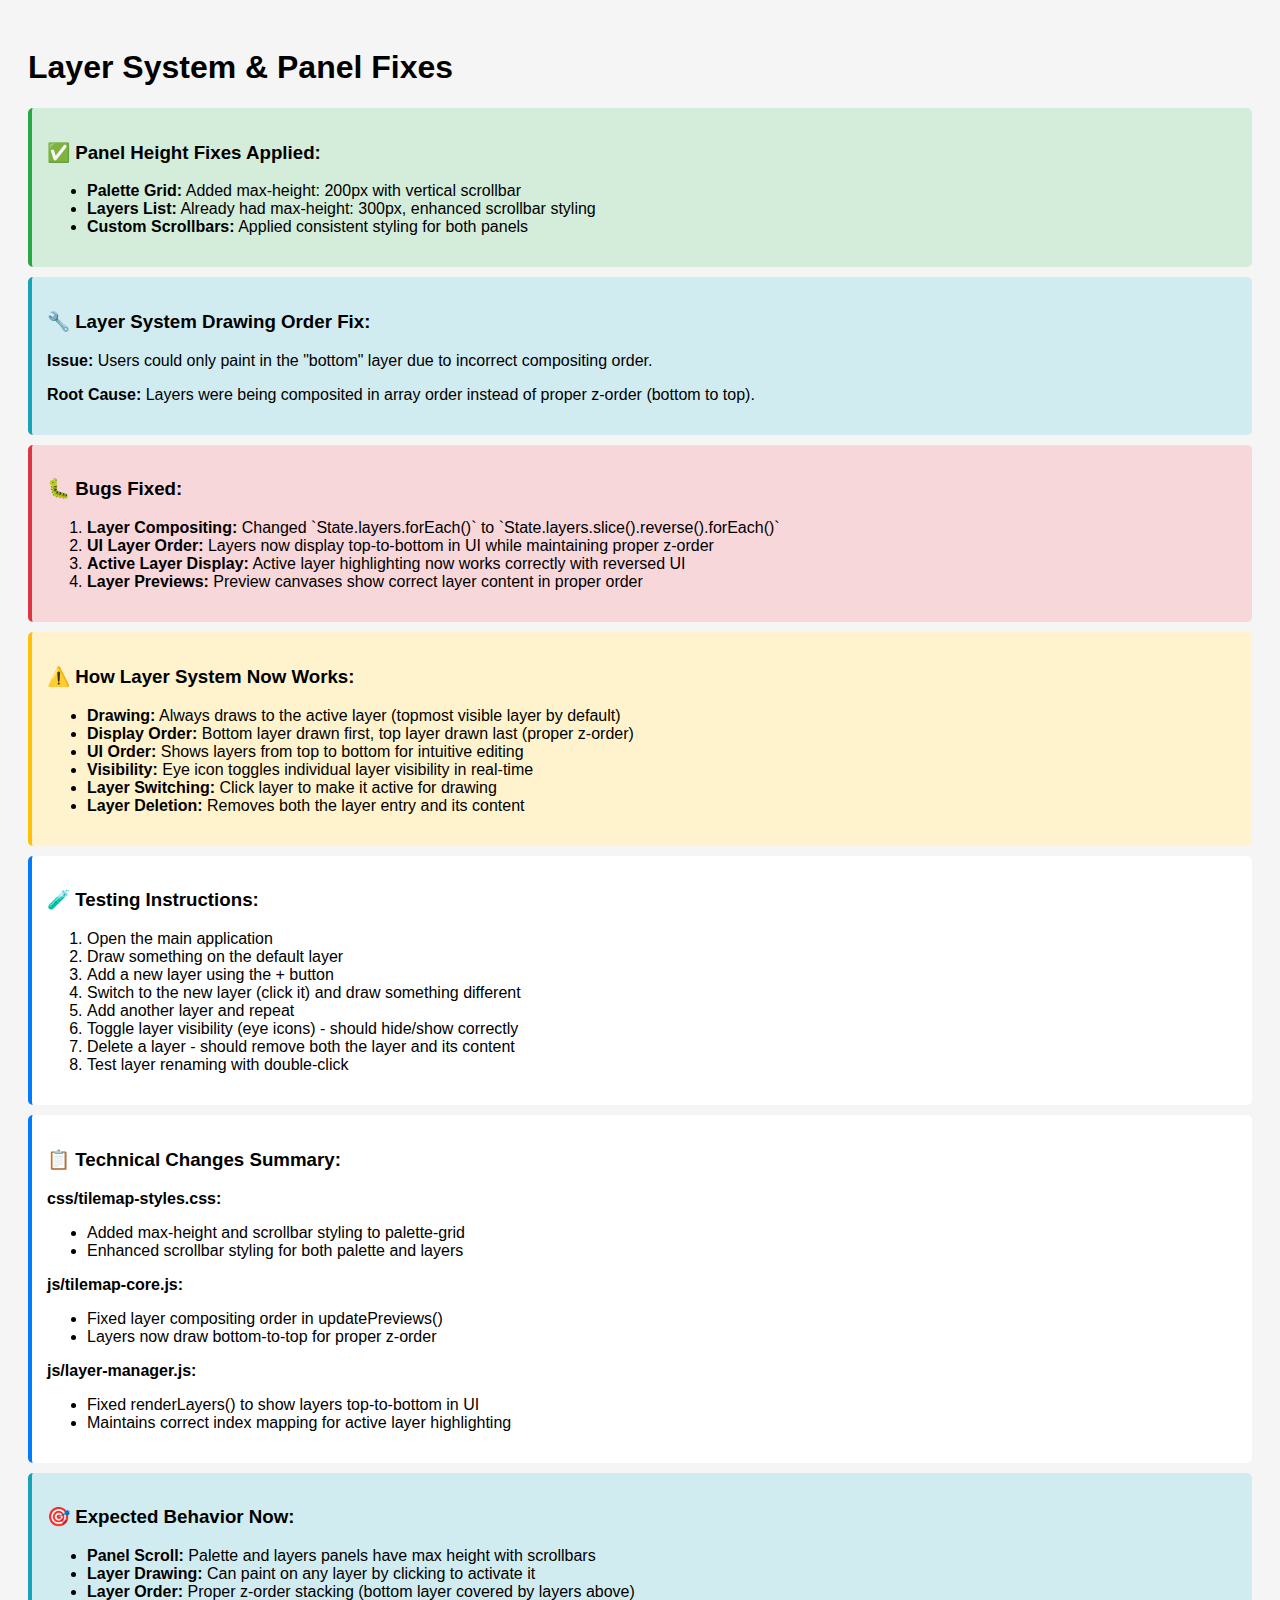
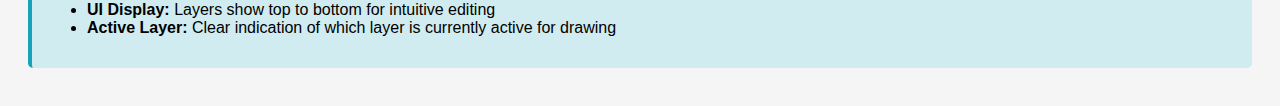
<file: docs/final_layer_fixes.html>
<!DOCTYPE html>
<html>
<head>
    <title>Layer System & Panel Fixes</title>
    <style>
        body { font-family: Arial, sans-serif; padding: 20px; background: #f5f5f5; }
        .test-area { 
            border: 2px solid #333; 
            width: 200px; 
            height: 200px; 
            margin: 20px 0;
            position: relative;
        }
        .info { 
            background: #fff; 
            padding: 15px; 
            margin: 10px 0; 
            border-radius: 5px;
            border-left: 4px solid #007bff;
        }
        .success { border-left-color: #28a745; background: #d4edda; }
        .error { border-left-color: #dc3545; background: #f8d7da; }
        .warning { border-left-color: #ffc107; background: #fff3cd; }
        .fix { border-left-color: #17a2b8; background: #d1ecf1; }
    </style>
</head>
<body>
    <h1>Layer System & Panel Fixes</h1>

    <div class="info success">
        <h3>✅ Panel Height Fixes Applied:</h3>
        <ul>
            <li><strong>Palette Grid:</strong> Added max-height: 200px with vertical scrollbar</li>
            <li><strong>Layers List:</strong> Already had max-height: 300px, enhanced scrollbar styling</li>
            <li><strong>Custom Scrollbars:</strong> Applied consistent styling for both panels</li>
        </ul>
    </div>

    <div class="info fix">
        <h3>🔧 Layer System Drawing Order Fix:</h3>
        <p><strong>Issue:</strong> Users could only paint in the "bottom" layer due to incorrect compositing order.</p>
        <p><strong>Root Cause:</strong> Layers were being composited in array order instead of proper z-order (bottom to top).</p>
    </div>

    <div class="info error">
        <h3>🐛 Bugs Fixed:</h3>
        <ol>
            <li><strong>Layer Compositing:</strong> Changed `State.layers.forEach()` to `State.layers.slice().reverse().forEach()`</li>
            <li><strong>UI Layer Order:</strong> Layers now display top-to-bottom in UI while maintaining proper z-order</li>
            <li><strong>Active Layer Display:</strong> Active layer highlighting now works correctly with reversed UI</li>
            <li><strong>Layer Previews:</strong> Preview canvases show correct layer content in proper order</li>
        </ol>
    </div>

    <div class="info warning">
        <h3>⚠️ How Layer System Now Works:</h3>
        <ul>
            <li><strong>Drawing:</strong> Always draws to the active layer (topmost visible layer by default)</li>
            <li><strong>Display Order:</strong> Bottom layer drawn first, top layer drawn last (proper z-order)</li>
            <li><strong>UI Order:</strong> Shows layers from top to bottom for intuitive editing</li>
            <li><strong>Visibility:</strong> Eye icon toggles individual layer visibility in real-time</li>
            <li><strong>Layer Switching:</strong> Click layer to make it active for drawing</li>
            <li><strong>Layer Deletion:</strong> Removes both the layer entry and its content</li>
        </ul>
    </div>

    <div class="info">
        <h3>🧪 Testing Instructions:</h3>
        <ol>
            <li>Open the main application</li>
            <li>Draw something on the default layer</li>
            <li>Add a new layer using the + button</li>
            <li>Switch to the new layer (click it) and draw something different</li>
            <li>Add another layer and repeat</li>
            <li>Toggle layer visibility (eye icons) - should hide/show correctly</li>
            <li>Delete a layer - should remove both the layer and its content</li>
            <li>Test layer renaming with double-click</li>
        </ol>
    </div>

    <div class="info">
        <h3>📋 Technical Changes Summary:</h3>
        <p><strong>css/tilemap-styles.css:</strong></p>
        <ul>
            <li>Added max-height and scrollbar styling to palette-grid</li>
            <li>Enhanced scrollbar styling for both palette and layers</li>
        </ul>
        <p><strong>js/tilemap-core.js:</strong></p>
        <ul>
            <li>Fixed layer compositing order in updatePreviews()</li>
            <li>Layers now draw bottom-to-top for proper z-order</li>
        </ul>
        <p><strong>js/layer-manager.js:</strong></p>
        <ul>
            <li>Fixed renderLayers() to show layers top-to-bottom in UI</li>
            <li>Maintains correct index mapping for active layer highlighting</li>
        </ul>
    </div>

    <div class="info fix">
        <h3>🎯 Expected Behavior Now:</h3>
        <ul>
            <li><strong>Panel Scroll:</strong> Palette and layers panels have max height with scrollbars</li>
            <li><strong>Layer Drawing:</strong> Can paint on any layer by clicking to activate it</li>
            <li><strong>Layer Order:</strong> Proper z-order stacking (bottom layer covered by layers above)</li>
            <li><strong>UI Display:</strong> Layers show top to bottom for intuitive editing</li>
            <li><strong>Active Layer:</strong> Clear indication of which layer is currently active for drawing</li>
        </ul>
    </div>
</body>
</html>
</file>
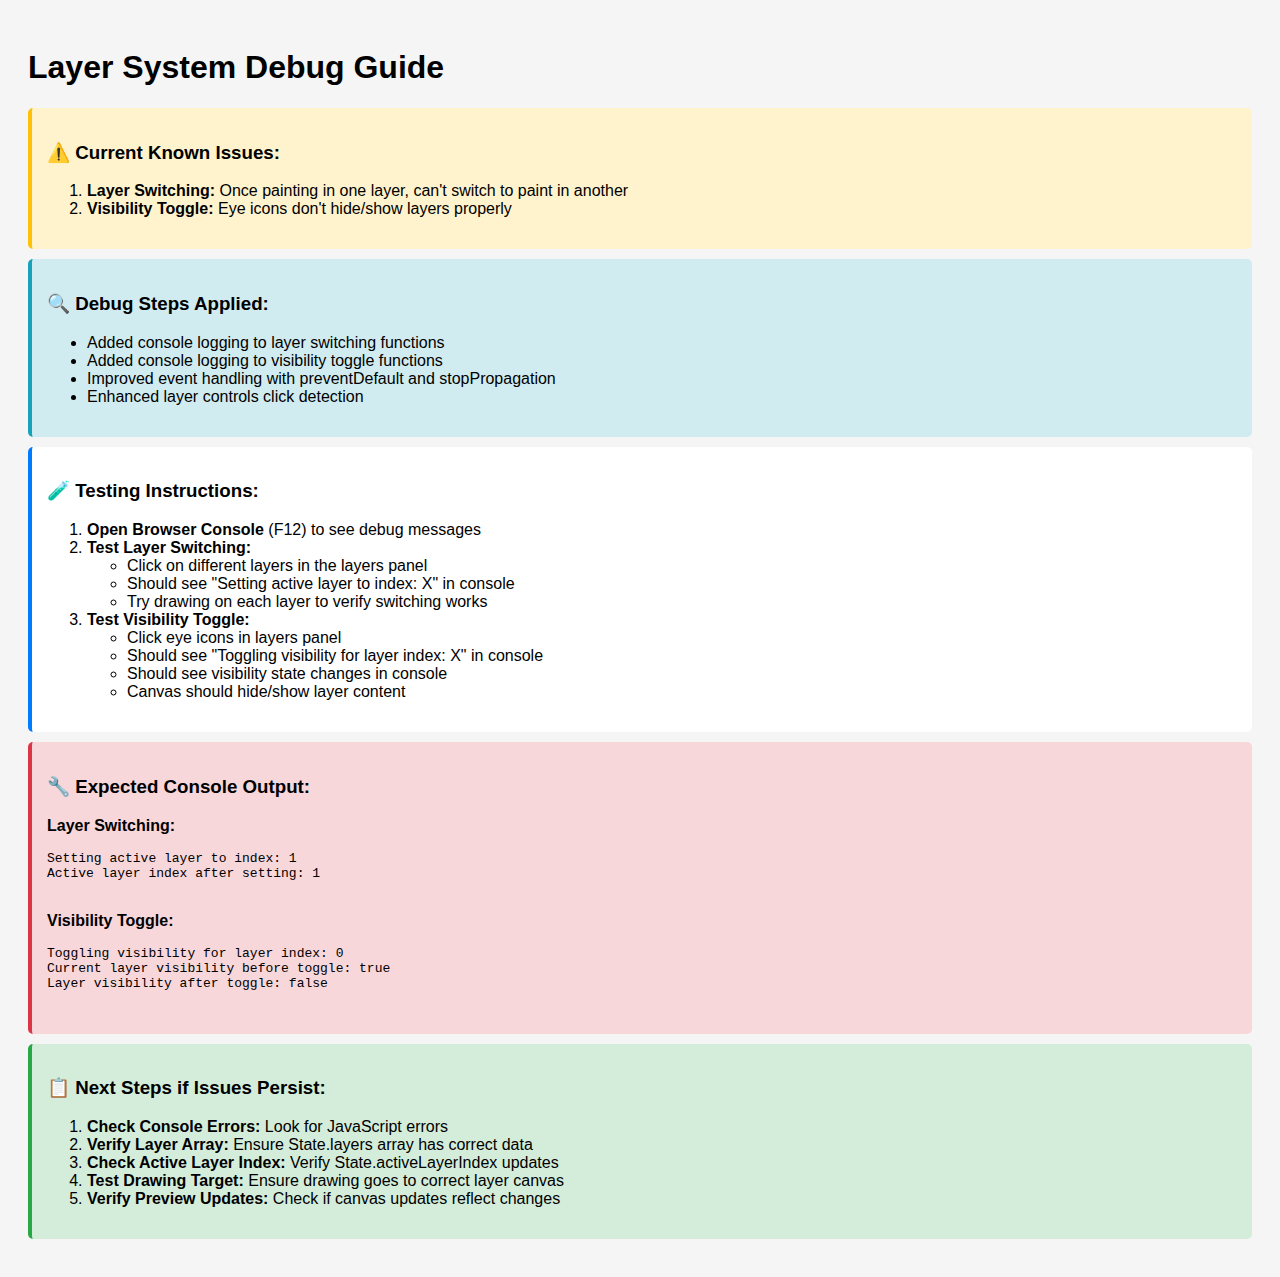
<file: docs/layer_debug_guide.html>
<!DOCTYPE html>
<html>
<head>
    <title>Layer System Debug Guide</title>
    <style>
        body { font-family: Arial, sans-serif; padding: 20px; background: #f5f5f5; }
        .info { 
            background: #fff; 
            padding: 15px; 
            margin: 10px 0; 
            border-radius: 5px;
            border-left: 4px solid #007bff;
        }
        .error { border-left-color: #dc3545; background: #f8d7da; }
        .success { border-left-color: #28a745; background: #d4edda; }
        .warning { border-left-color: #ffc107; background: #fff3cd; }
        .debug { border-left-color: #17a2b8; background: #d1ecf1; }
    </style>
</head>
<body>
    <h1>Layer System Debug Guide</h1>

    <div class="info warning">
        <h3>⚠️ Current Known Issues:</h3>
        <ol>
            <li><strong>Layer Switching:</strong> Once painting in one layer, can't switch to paint in another</li>
            <li><strong>Visibility Toggle:</strong> Eye icons don't hide/show layers properly</li>
        </ol>
    </div>

    <div class="info debug">
        <h3>🔍 Debug Steps Applied:</h3>
        <ul>
            <li>Added console logging to layer switching functions</li>
            <li>Added console logging to visibility toggle functions</li>
            <li>Improved event handling with preventDefault and stopPropagation</li>
            <li>Enhanced layer controls click detection</li>
        </ul>
    </div>

    <div class="info">
        <h3>🧪 Testing Instructions:</h3>
        <ol>
            <li><strong>Open Browser Console</strong> (F12) to see debug messages</li>
            <li><strong>Test Layer Switching:</strong>
                <ul>
                    <li>Click on different layers in the layers panel</li>
                    <li>Should see "Setting active layer to index: X" in console</li>
                    <li>Try drawing on each layer to verify switching works</li>
                </ul>
            </li>
            <li><strong>Test Visibility Toggle:</strong>
                <ul>
                    <li>Click eye icons in layers panel</li>
                    <li>Should see "Toggling visibility for layer index: X" in console</li>
                    <li>Should see visibility state changes in console</li>
                    <li>Canvas should hide/show layer content</li>
                </ul>
            </li>
        </ol>
    </div>

    <div class="info error">
        <h3>🔧 Expected Console Output:</h3>
        <p><strong>Layer Switching:</strong></p>
        <pre>
Setting active layer to index: 1
Active layer index after setting: 1
        </pre>
        <p><strong>Visibility Toggle:</strong></p>
        <pre>
Toggling visibility for layer index: 0
Current layer visibility before toggle: true
Layer visibility after toggle: false
        </pre>
    </div>

    <div class="info success">
        <h3>📋 Next Steps if Issues Persist:</h3>
        <ol>
            <li><strong>Check Console Errors:</strong> Look for JavaScript errors</li>
            <li><strong>Verify Layer Array:</strong> Ensure State.layers array has correct data</li>
            <li><strong>Check Active Layer Index:</strong> Verify State.activeLayerIndex updates</li>
            <li><strong>Test Drawing Target:</strong> Ensure drawing goes to correct layer canvas</li>
            <li><strong>Verify Preview Updates:</strong> Check if canvas updates reflect changes</li>
        </ol>
    </div>
</body>
</html>
</file>
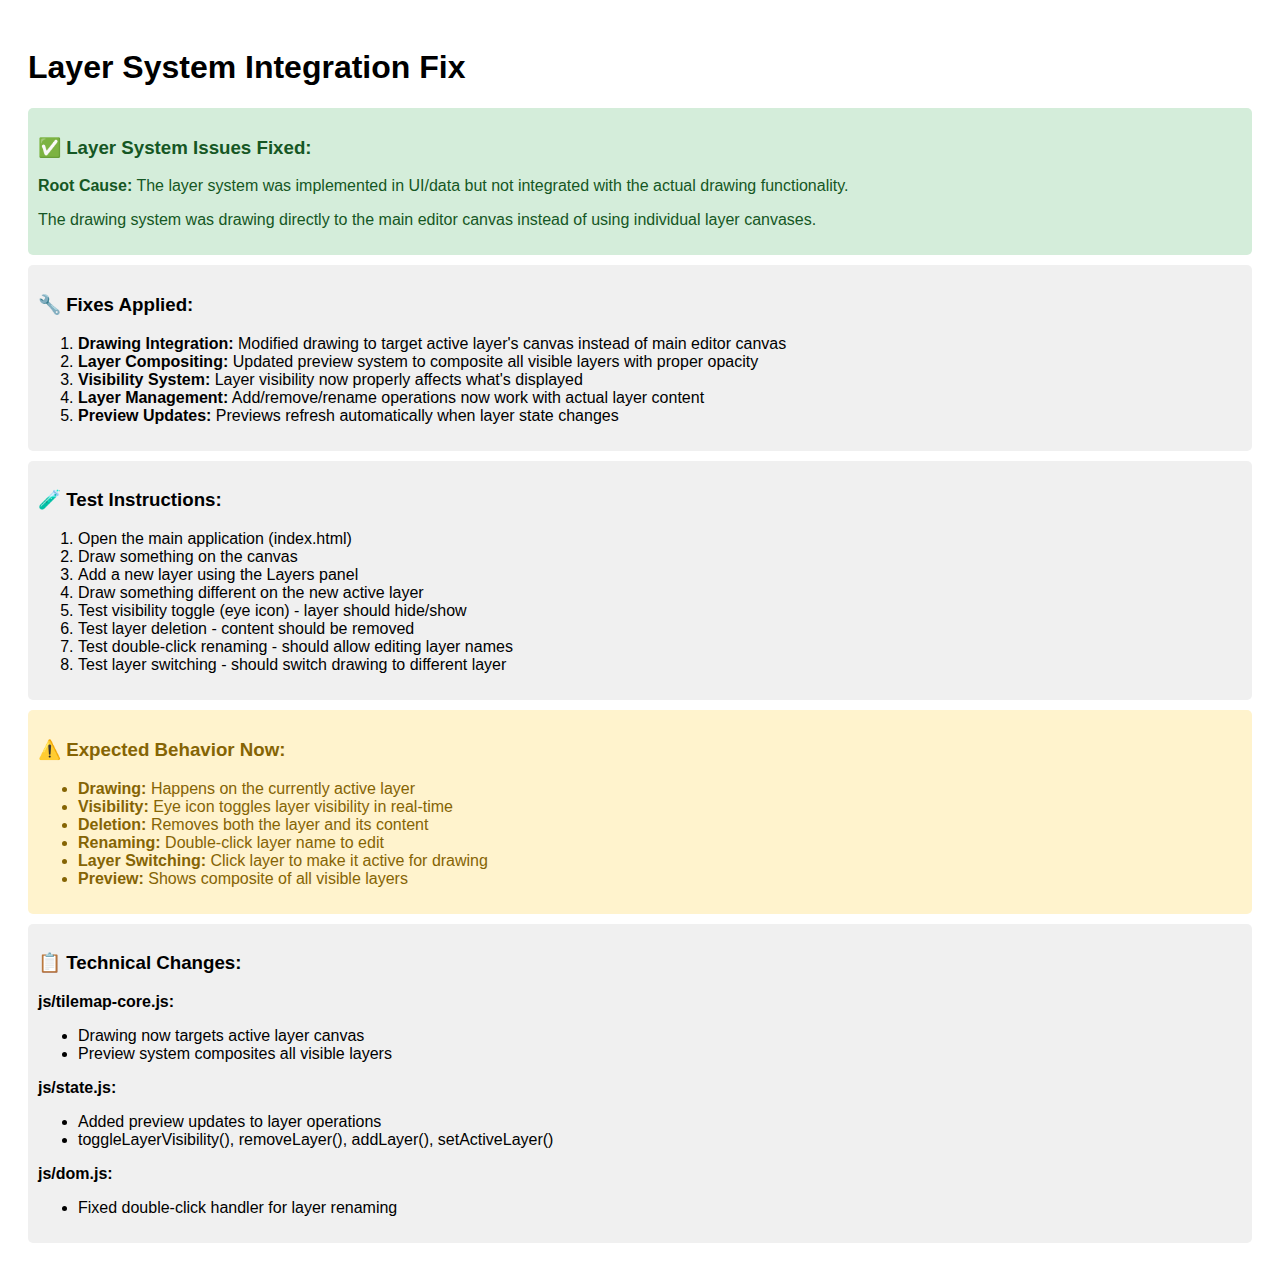
<file: docs/layer_system_test.html>
<!DOCTYPE html>
<html>
<head>
    <title>Layer System Test</title>
    <style>
        body { font-family: Arial, sans-serif; padding: 20px; }
        .test-area { 
            border: 2px solid #333; 
            width: 200px; 
            height: 200px; 
            margin: 20px 0;
            position: relative;
        }
        .info { 
            background: #f0f0f0; 
            padding: 10px; 
            margin: 10px 0; 
            border-radius: 5px;
        }
        .success { background: #d4edda; color: #155724; }
        .error { background: #f8d7da; color: #721c24; }
        .warning { background: #fff3cd; color: #856404; }
    </style>
</head>
<body>
    <h1>Layer System Integration Fix</h1>
    <div class="info success">
        <h3>✅ Layer System Issues Fixed:</h3>
        <p><strong>Root Cause:</strong> The layer system was implemented in UI/data but not integrated with the actual drawing functionality.</p>
        <p>The drawing system was drawing directly to the main editor canvas instead of using individual layer canvases.</p>
    </div>

    <div class="info">
        <h3>🔧 Fixes Applied:</h3>
        <ol>
            <li><strong>Drawing Integration:</strong> Modified drawing to target active layer's canvas instead of main editor canvas</li>
            <li><strong>Layer Compositing:</strong> Updated preview system to composite all visible layers with proper opacity</li>
            <li><strong>Visibility System:</strong> Layer visibility now properly affects what's displayed</li>
            <li><strong>Layer Management:</strong> Add/remove/rename operations now work with actual layer content</li>
            <li><strong>Preview Updates:</strong> Previews refresh automatically when layer state changes</li>
        </ol>
    </div>
    
    <div class="info">
        <h3>🧪 Test Instructions:</h3>
        <ol>
            <li>Open the main application (index.html)</li>
            <li>Draw something on the canvas</li>
            <li>Add a new layer using the Layers panel</li>
            <li>Draw something different on the new active layer</li>
            <li>Test visibility toggle (eye icon) - layer should hide/show</li>
            <li>Test layer deletion - content should be removed</li>
            <li>Test double-click renaming - should allow editing layer names</li>
            <li>Test layer switching - should switch drawing to different layer</li>
        </ol>
    </div>

    <div class="info warning">
        <h3>⚠️ Expected Behavior Now:</h3>
        <ul>
            <li><strong>Drawing:</strong> Happens on the currently active layer</li>
            <li><strong>Visibility:</strong> Eye icon toggles layer visibility in real-time</li>
            <li><strong>Deletion:</strong> Removes both the layer and its content</li>
            <li><strong>Renaming:</strong> Double-click layer name to edit</li>
            <li><strong>Layer Switching:</strong> Click layer to make it active for drawing</li>
            <li><strong>Preview:</strong> Shows composite of all visible layers</li>
        </ul>
    </div>

    <div class="info">
        <h3>📋 Technical Changes:</h3>
        <p><strong>js/tilemap-core.js:</strong></p>
        <ul>
            <li>Drawing now targets active layer canvas</li>
            <li>Preview system composites all visible layers</li>
        </ul>
        <p><strong>js/state.js:</strong></p>
        <ul>
            <li>Added preview updates to layer operations</li>
            <li>toggleLayerVisibility(), removeLayer(), addLayer(), setActiveLayer()</li>
        </ul>
        <p><strong>js/dom.js:</strong></p>
        <ul>
            <li>Fixed double-click handler for layer renaming</li>
        </ul>
    </div>
</body>
</html>
</file>
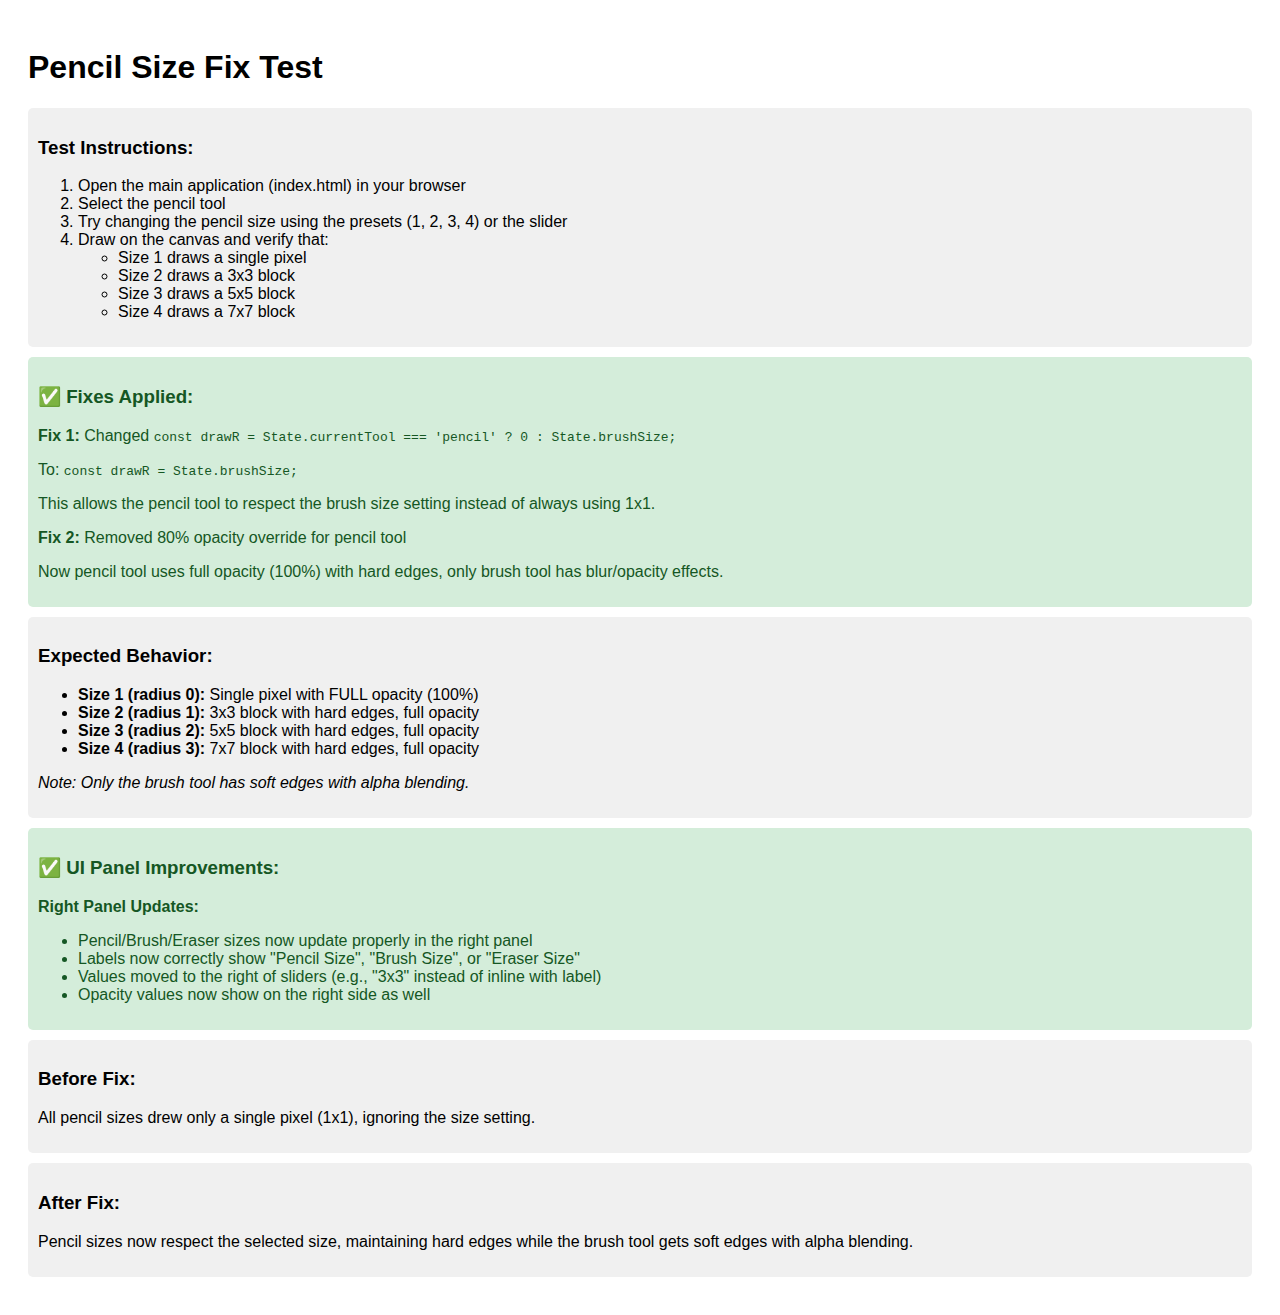
<file: docs/pencil_size_test.html>
<!DOCTYPE html>
<html>
<head>
    <title>Pencil Size Test</title>
    <style>
        body { font-family: Arial, sans-serif; padding: 20px; }
        .test-area { 
            border: 2px solid #333; 
            width: 200px; 
            height: 200px; 
            margin: 20px 0;
            position: relative;
        }
        .info { 
            background: #f0f0f0; 
            padding: 10px; 
            margin: 10px 0; 
            border-radius: 5px;
        }
        .success { background: #d4edda; color: #155724; }
        .error { background: #f8d7da; color: #721c24; }
    </style>
</head>
<body>
    <h1>Pencil Size Fix Test</h1>
    <div class="info">
        <h3>Test Instructions:</h3>
        <ol>
            <li>Open the main application (index.html) in your browser</li>
            <li>Select the pencil tool</li>
            <li>Try changing the pencil size using the presets (1, 2, 3, 4) or the slider</li>
            <li>Draw on the canvas and verify that:
                <ul>
                    <li>Size 1 draws a single pixel</li>
                    <li>Size 2 draws a 3x3 block</li>
                    <li>Size 3 draws a 5x5 block</li>
                    <li>Size 4 draws a 7x7 block</li>
                </ul>
            </li>
        </ol>
    </div>
    
    <div class="info success">
        <h3>✅ Fixes Applied:</h3>
        <p><strong>Fix 1:</strong> Changed <code>const drawR = State.currentTool === 'pencil' ? 0 : State.brushSize;</code></p>
        <p>To: <code>const drawR = State.brushSize;</code></p>
        <p>This allows the pencil tool to respect the brush size setting instead of always using 1x1.</p>
        <p><strong>Fix 2:</strong> Removed 80% opacity override for pencil tool</p>
        <p>Now pencil tool uses full opacity (100%) with hard edges, only brush tool has blur/opacity effects.</p>
    </div>
    
    <div class="info">
        <h3>Expected Behavior:</h3>
        <ul>
            <li><strong>Size 1 (radius 0):</strong> Single pixel with FULL opacity (100%)</li>
            <li><strong>Size 2 (radius 1):</strong> 3x3 block with hard edges, full opacity</li>
            <li><strong>Size 3 (radius 2):</strong> 5x5 block with hard edges, full opacity</li>
            <li><strong>Size 4 (radius 3):</strong> 7x7 block with hard edges, full opacity</li>
        </ul>
        <p><em>Note: Only the brush tool has soft edges with alpha blending.</em></p>
    </div>
    
    <div class="info success">
        <h3>✅ UI Panel Improvements:</h3>
        <p><strong>Right Panel Updates:</strong></p>
        <ul>
            <li>Pencil/Brush/Eraser sizes now update properly in the right panel</li>
            <li>Labels now correctly show "Pencil Size", "Brush Size", or "Eraser Size"</li>
            <li>Values moved to the right of sliders (e.g., "3x3" instead of inline with label)</li>
            <li>Opacity values now show on the right side as well</li>
        </ul>
    </div>
    
    <div class="info">
        <h3>Before Fix:</h3>
        <p>All pencil sizes drew only a single pixel (1x1), ignoring the size setting.</p>
    </div>
    
    <div class="info">
        <h3>After Fix:</h3>
        <p>Pencil sizes now respect the selected size, maintaining hard edges while the brush tool gets soft edges with alpha blending.</p>
    </div>
</body>
</html>
</file>
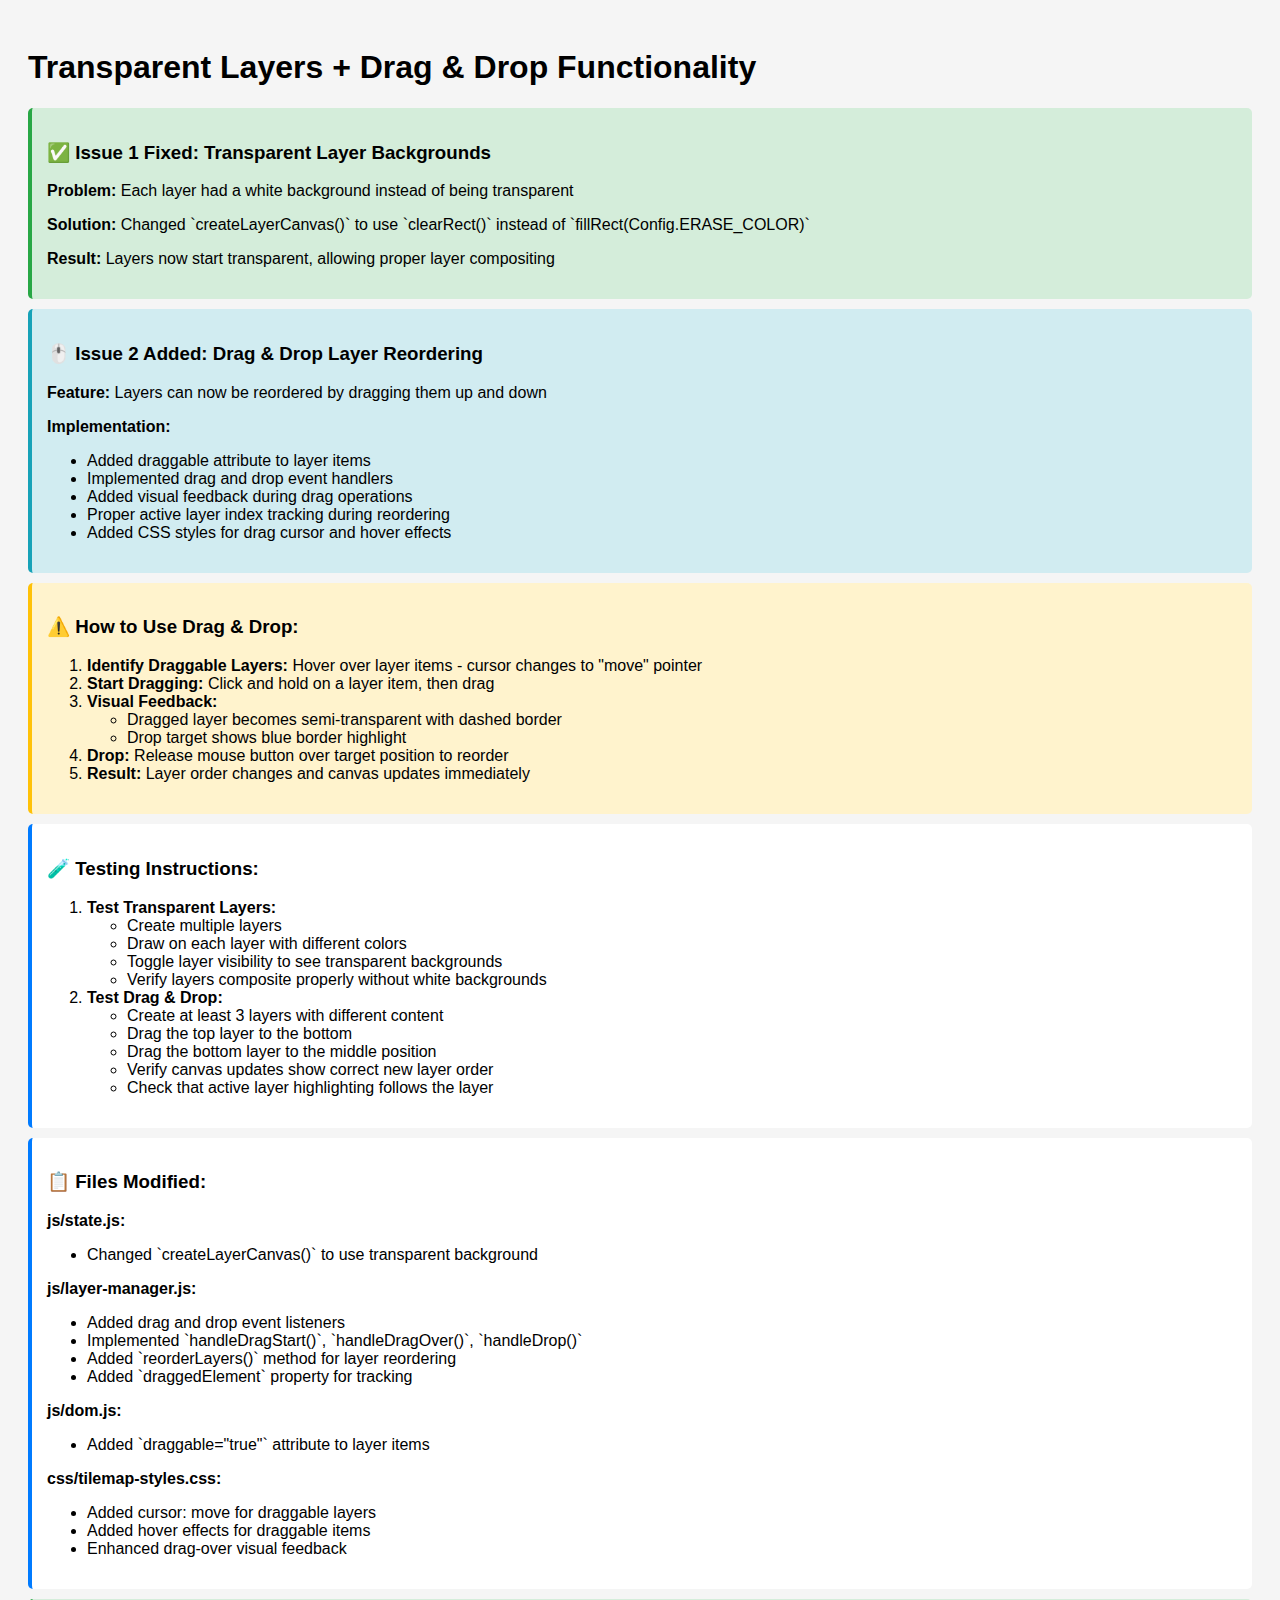
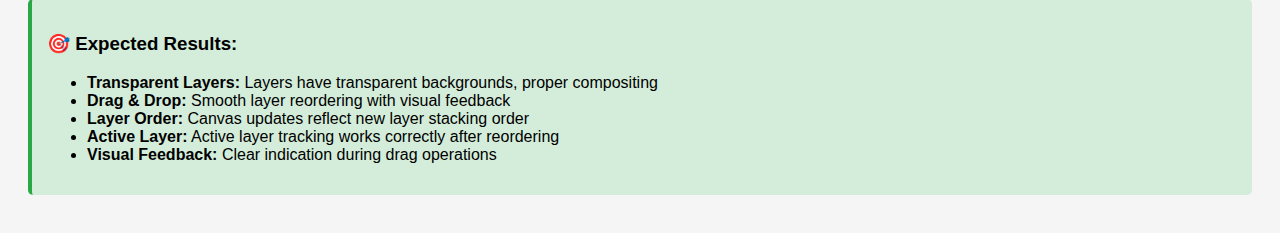
<file: docs/transparent_layers_and_drag_drop.html>
<!DOCTYPE html>
<html>
<head>
    <title>Transparent Layers + Drag & Drop</title>
    <style>
        body { font-family: Arial, sans-serif; padding: 20px; background: #f5f5f5; }
        .info { 
            background: #fff; 
            padding: 15px; 
            margin: 10px 0; 
            border-radius: 5px;
            border-left: 4px solid #007bff;
        }
        .success { border-left-color: #28a745; background: #d4edda; }
        .warning { border-left-color: #ffc107; background: #fff3cd; }
        .fix { border-left-color: #17a2b8; background: #d1ecf1; }
    </style>
</head>
<body>
    <h1>Transparent Layers + Drag & Drop Functionality</h1>

    <div class="info success">
        <h3>✅ Issue 1 Fixed: Transparent Layer Backgrounds</h3>
        <p><strong>Problem:</strong> Each layer had a white background instead of being transparent</p>
        <p><strong>Solution:</strong> Changed `createLayerCanvas()` to use `clearRect()` instead of `fillRect(Config.ERASE_COLOR)`</p>
        <p><strong>Result:</strong> Layers now start transparent, allowing proper layer compositing</p>
    </div>

    <div class="info fix">
        <h3>🖱️ Issue 2 Added: Drag & Drop Layer Reordering</h3>
        <p><strong>Feature:</strong> Layers can now be reordered by dragging them up and down</p>
        <p><strong>Implementation:</strong></p>
        <ul>
            <li>Added draggable attribute to layer items</li>
            <li>Implemented drag and drop event handlers</li>
            <li>Added visual feedback during drag operations</li>
            <li>Proper active layer index tracking during reordering</li>
            <li>Added CSS styles for drag cursor and hover effects</li>
        </ul>
    </div>

    <div class="info warning">
        <h3>⚠️ How to Use Drag & Drop:</h3>
        <ol>
            <li><strong>Identify Draggable Layers:</strong> Hover over layer items - cursor changes to "move" pointer</li>
            <li><strong>Start Dragging:</strong> Click and hold on a layer item, then drag</li>
            <li><strong>Visual Feedback:</strong> 
                <ul>
                    <li>Dragged layer becomes semi-transparent with dashed border</li>
                    <li>Drop target shows blue border highlight</li>
                </ul>
            </li>
            <li><strong>Drop:</strong> Release mouse button over target position to reorder</li>
            <li><strong>Result:</strong> Layer order changes and canvas updates immediately</li>
        </ol>
    </div>

    <div class="info">
        <h3>🧪 Testing Instructions:</h3>
        <ol>
            <li><strong>Test Transparent Layers:</strong>
                <ul>
                    <li>Create multiple layers</li>
                    <li>Draw on each layer with different colors</li>
                    <li>Toggle layer visibility to see transparent backgrounds</li>
                    <li>Verify layers composite properly without white backgrounds</li>
                </ul>
            </li>
            <li><strong>Test Drag & Drop:</strong>
                <ul>
                    <li>Create at least 3 layers with different content</li>
                    <li>Drag the top layer to the bottom</li>
                    <li>Drag the bottom layer to the middle position</li>
                    <li>Verify canvas updates show correct new layer order</li>
                    <li>Check that active layer highlighting follows the layer</li>
                </ul>
            </li>
        </ol>
    </div>

    <div class="info">
        <h3>📋 Files Modified:</h3>
        <p><strong>js/state.js:</strong></p>
        <ul>
            <li>Changed `createLayerCanvas()` to use transparent background</li>
        </ul>
        <p><strong>js/layer-manager.js:</strong></p>
        <ul>
            <li>Added drag and drop event listeners</li>
            <li>Implemented `handleDragStart()`, `handleDragOver()`, `handleDrop()`</li>
            <li>Added `reorderLayers()` method for layer reordering</li>
            <li>Added `draggedElement` property for tracking</li>
        </ul>
        <p><strong>js/dom.js:</strong></p>
        <ul>
            <li>Added `draggable="true"` attribute to layer items</li>
        </ul>
        <p><strong>css/tilemap-styles.css:</strong></p>
        <ul>
            <li>Added cursor: move for draggable layers</li>
            <li>Added hover effects for draggable items</li>
            <li>Enhanced drag-over visual feedback</li>
        </ul>
    </div>

    <div class="info success">
        <h3>🎯 Expected Results:</h3>
        <ul>
            <li><strong>Transparent Layers:</strong> Layers have transparent backgrounds, proper compositing</li>
            <li><strong>Drag & Drop:</strong> Smooth layer reordering with visual feedback</li>
            <li><strong>Layer Order:</strong> Canvas updates reflect new layer stacking order</li>
            <li><strong>Active Layer:</strong> Active layer tracking works correctly after reordering</li>
            <li><strong>Visual Feedback:</strong> Clear indication during drag operations</li>
        </ul>
    </div>
</body>
</html>
</file>
